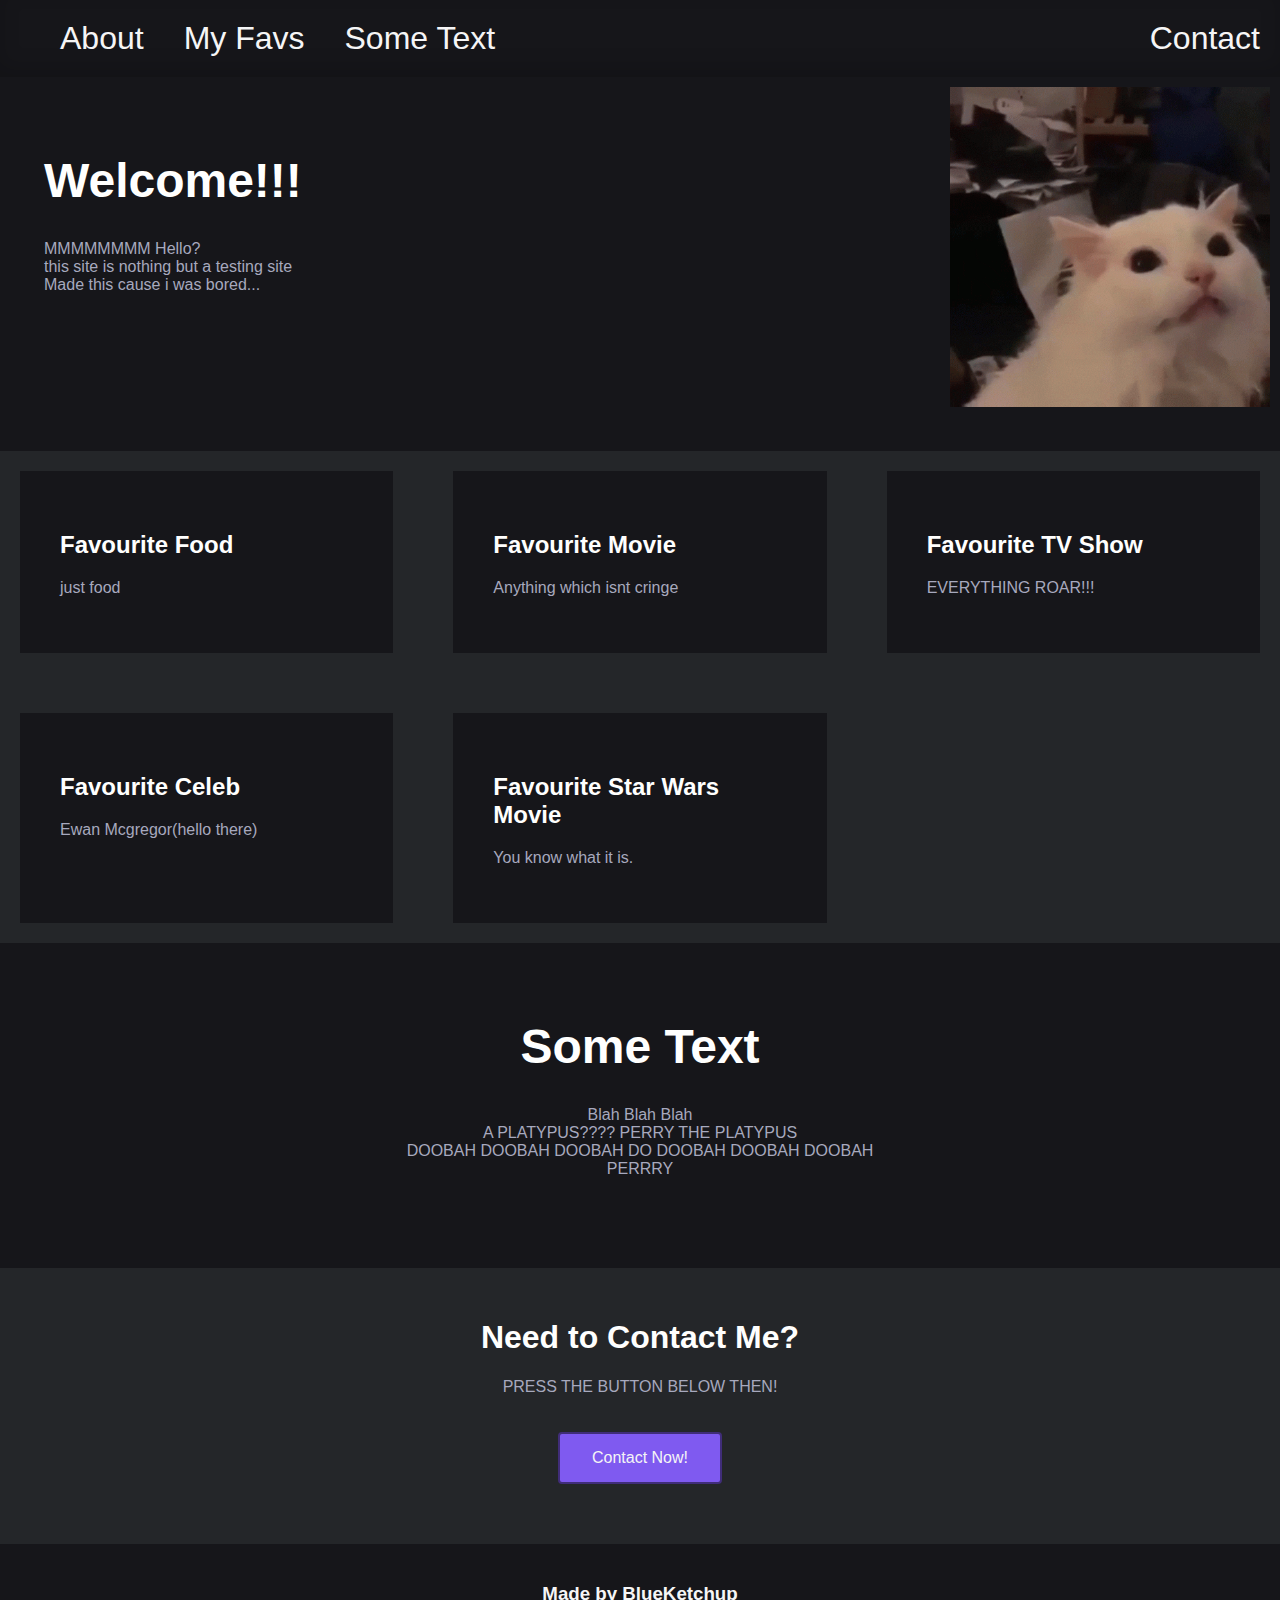
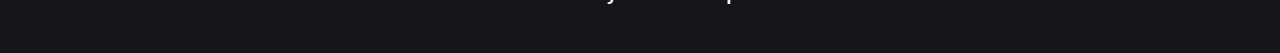
<file: index.html>
<!DOCTYPE html>
<html>
    <head>
        <title>Ketchup's site</title>
        <link rel="stylesheet" href="style.css">
        <link rel="stylesheet" href="https://fonts.googleapis.com/css?family=New+Tegomin">
        <link rel = "icon" href = "img/download (1) (1).jpg" type = "image/x-icon">
    </head>
    <body>
        <nav class="zone">
            <ul class = "main-nav">
              <li><a href="#about">About</a></li>
              <li><a href="#my_favs">My Favs</a></li>
              <li><a href="#some_text">Some Text</a></li>
              <li class = "push"><a href="#contact">Contact</a></li>
            </ul>
        </nav>
        <div class = "container zone">
            <div id = "about" class = "welcome">
                <h1>Welcome!!!</h1>
                <p>
                    MMMMMMMM Hello?<br>
                    this site is nothing but a testing site <br>
                    Made this cause i was bored...
                </p>
            </div>
            <div class = "squareimg"><img src = "img/0d87901a3f3018c.gif"></div>
        </div>
        <div id = "my_favs" class = "grid-wrapper whitecontainer">
            <div class = "box zone">
                <h2>Favourite Food</h2>
                <p>just food</p>
            </div>
            <div class = "box zone">
                <h2>Favourite Movie</h2>
                <p>Anything which isnt cringe</p>
            </div>
            <div class = "box zone">
                <h2>Favourite TV Show</h2>
                <p>EVERYTHING ROAR!!!</p>
            </div>
            <div class = "box zone">
                <h2>Favourite Celeb</h2>
                <p>Ewan Mcgregor(hello there)</p>
            </div>
            <div id = "movie" class = "box zone">
                <h2>Favourite Star Wars Movie</h2>
                <p>You know what it is.</p>
            </div>
        </div>
        <div id = "some_text" class = "container zone">
            <div class = "our-team">
                <div class = "infoteam">
                    <h1>Some Text</h1>
                    <p>
                        Blah Blah Blah <br>
                        A PLATYPUS???? PERRY THE PLATYPUS <br>
                        DOOBAH DOOBAH DOOBAH DO DOOBAH DOOBAH DOOBAH <br>
                        PERRRY <br>
                    </p>
                </div>
            </div>
        </div>
        <div id = "contact" class = "container zone whitecontainer">
            <div class = "contact">
                <h1>Need to Contact Me?</h1>
                <p>PRESS THE BUTTON BELOW THEN!</p>
                <!-- <a class = "contactbutton" href = "https://us1.list-manage.com/contact-form?u=b3ef7a893b580ae2150ab4827&form_id=e2f48a5a7ab3b266135899b3e9dea0b8">Contact Now!</a> -->
                <div class = "working-button-contact">
                    <button id = "contact" class = "contact-button">Contact Now!</button>
                </div>
            </div>
        </div>
        <footer class = "container">
            <h3>Made by BlueKetchup</h3>
        </footer>
        <script type="text/javascript" src = "script.js"></script>
    </body>
</html>
</file>
<file: style.css>
body {
    font-family: Arial, Helvetica, sans-serif;
    margin: 0 auto;
    background: #16161a;
}

.zone {
    color:#FFF;
    /* font-size:2em;
    border-radius:4px;
    border:1px solid #bbb; */
    transition: all 0.3s linear;
}

.zone:hover {
    -webkit-box-shadow:rgba(0,0,0,0.8) 0px 5px 15px, inset rgba(0,0,0,0.15) 0px -10px 20px;
    -moz-box-shadow:rgba(0,0,0,0.8) 0px 5px 15px, inset rgba(0,0,0,0.15) 0px -10px 20px;
    -o-box-shadow:rgba(0,0,0,0.8) 0px 5px 15px, inset rgba(0,0,0,0.15) 0px -10px 20px;
    box-shadow:rgba(0,0,0,0.8) 0px 5px 15px, inset rgba(0,0,0,0.15) 0px -10px 20px;
}


.main-nav {
    display: flex;
    list-style: none;
    margin: 0;
    font-size: 2em;
}

.squareimg > img {
    width: 20em;
    height: 20em;
}

.squareimg {
    margin-left: auto;
    padding: 10px;
}

.push{
    margin-left: auto;
}

.sticky {
    position: fixed;
    top: 0;
}

@media only screen and (max-width: 800px) {
    .main-nav {
        font-size: 1em;
        padding: 0;
    }
    .squareimg > img {
        width: 15em;
        height: 15em;
    }
    .squareimg {
        margin-left: 0;
        align-self: center;
    }
    .container {
        flex-direction: column;
    }
}
li {
    padding: 20px;
}

a {
    color: #f5f5f6;
    text-decoration: none;
}

.welcome {
    padding: 2.75em;
}

.welcome > h1 {
    color: #fffffe;
    font-size: 3em;
}

.welcome > p {
    color: #a7a9be;
}

.infoteam {
    padding: 2.75em;
    width: 100%;
    text-align: center;
    justify-content: center;
    align-items: center;
}

.infoteam > h1 {
    color: #fffffe;
    font-size: 3em;
}

.infoteam > p {
    color: #a7a9be;
}

.container {
    background-color: #16161a;
    display: flex;
    height: fit-content;
    width: 100%;
    padding-bottom: 30px;
}

.whitecontainer {
    background: #242629;
    width: auto;
}

.box {
    background-color: #16161a;
    padding-top: 40px;
    padding-bottom: 40px;
    padding-left: 40px;
    padding-right: 100px;
    margin: 20px;
}

.grid-wrapper {
    display: grid;
    grid-template-columns: repeat(auto-fill,minmax(350px, 1fr));
    grid-gap: 20px;
}

.box > h2 {
    color: #fffffe;
}

.box > p {
    color: #a7a9be;
}

.box:hover{
    background: #575766;
}

.our-team {
    display: flex;
    width: 100%;
}

.our-team > h1 {
    color: #fffffe;
}

.our-team > p {
    color: #a7a9be;
}

.contact {
    width: 100%;
    padding: 30px;
    text-align: center;
}

.contact > h1{
    color: #fffffe;
}

.contact > p {
    color: #a7a9be;
    padding-bottom: 20px;
}

footer {
    color: #f5f5f6;
    display: flex;
    justify-content: center;
    align-content: center;
}

footer > h3 {
    padding-top: 20px;
}

.contact-button {
    background-color: #7f5af0;
    color: #f5f5f6;
    border: 2px solid #402d79;
    padding: 15px 32px;
    text-align: center;
    text-decoration: none;
    display: inline-block;
    font-size: 16px;
    border-radius: 4px;
}

.contact-button:hover{
    background-color: #402d79;
    padding: 1% 2%;
}
</file>
